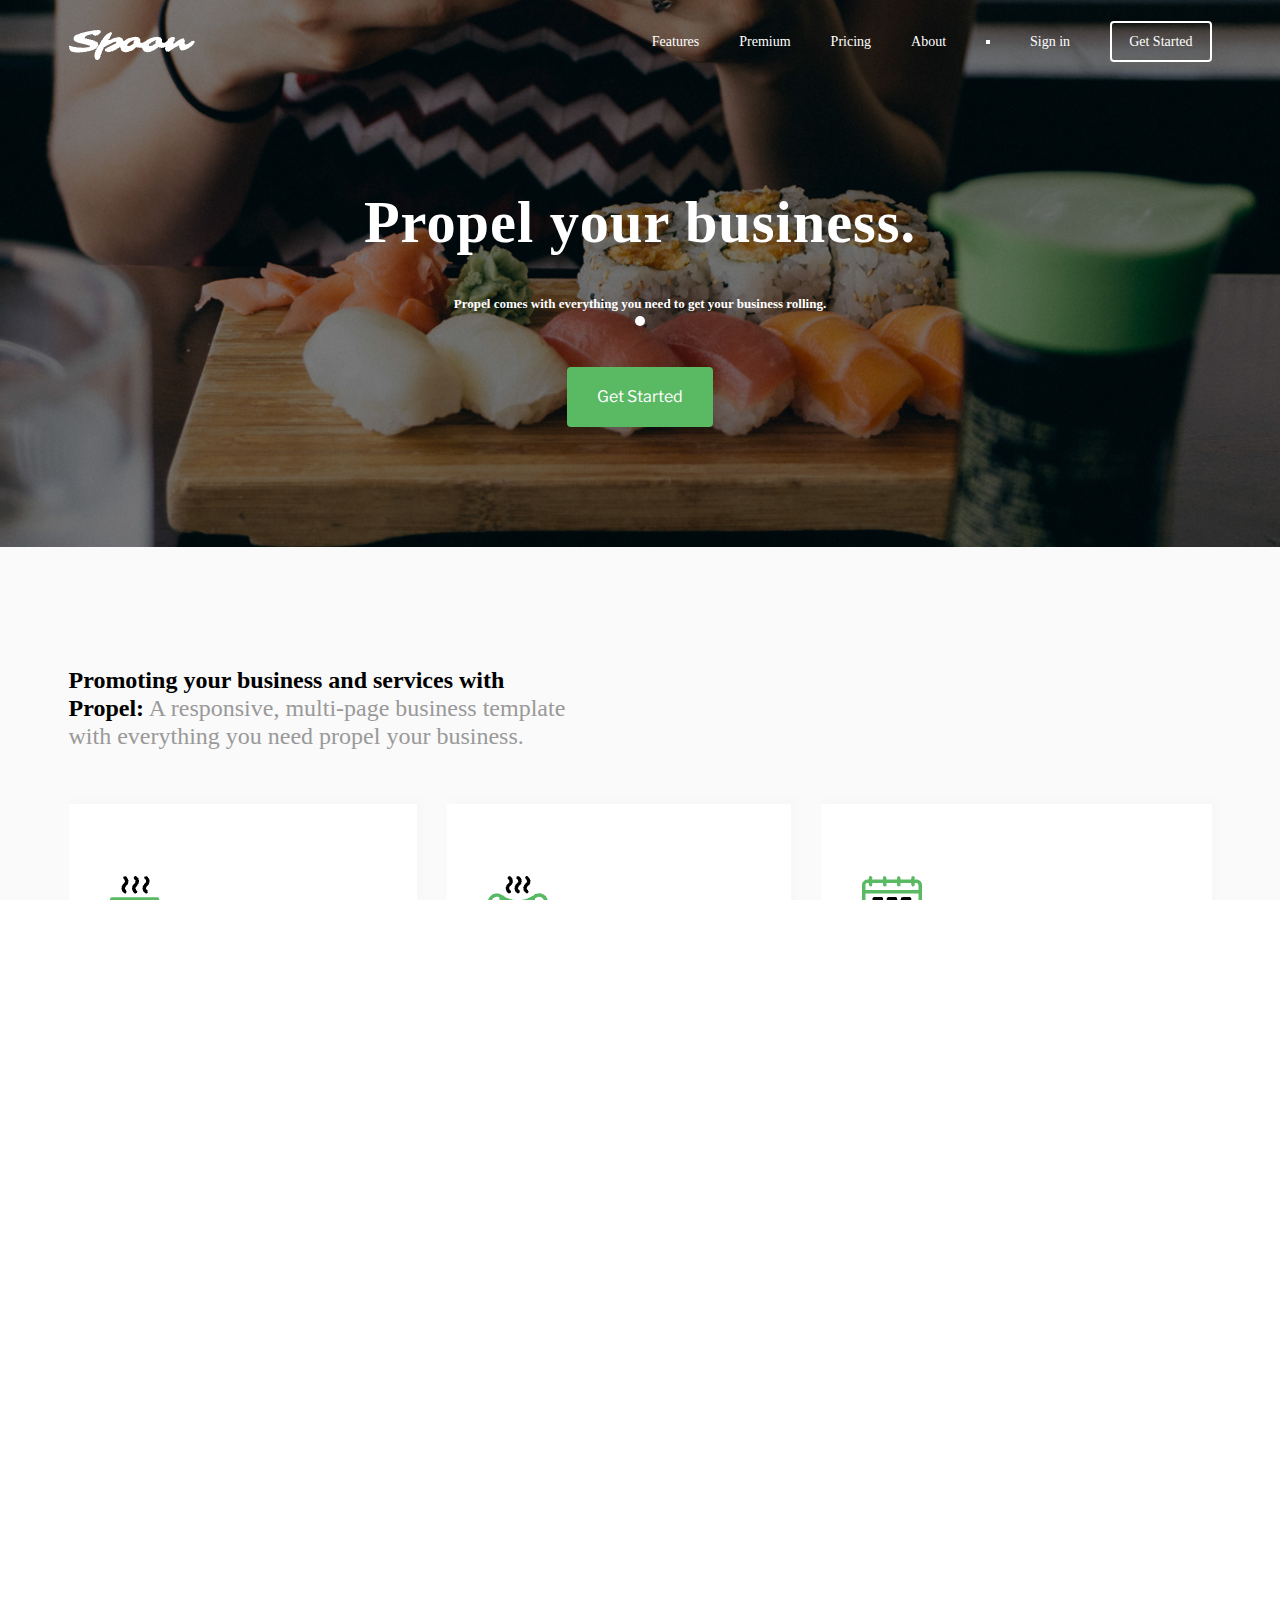
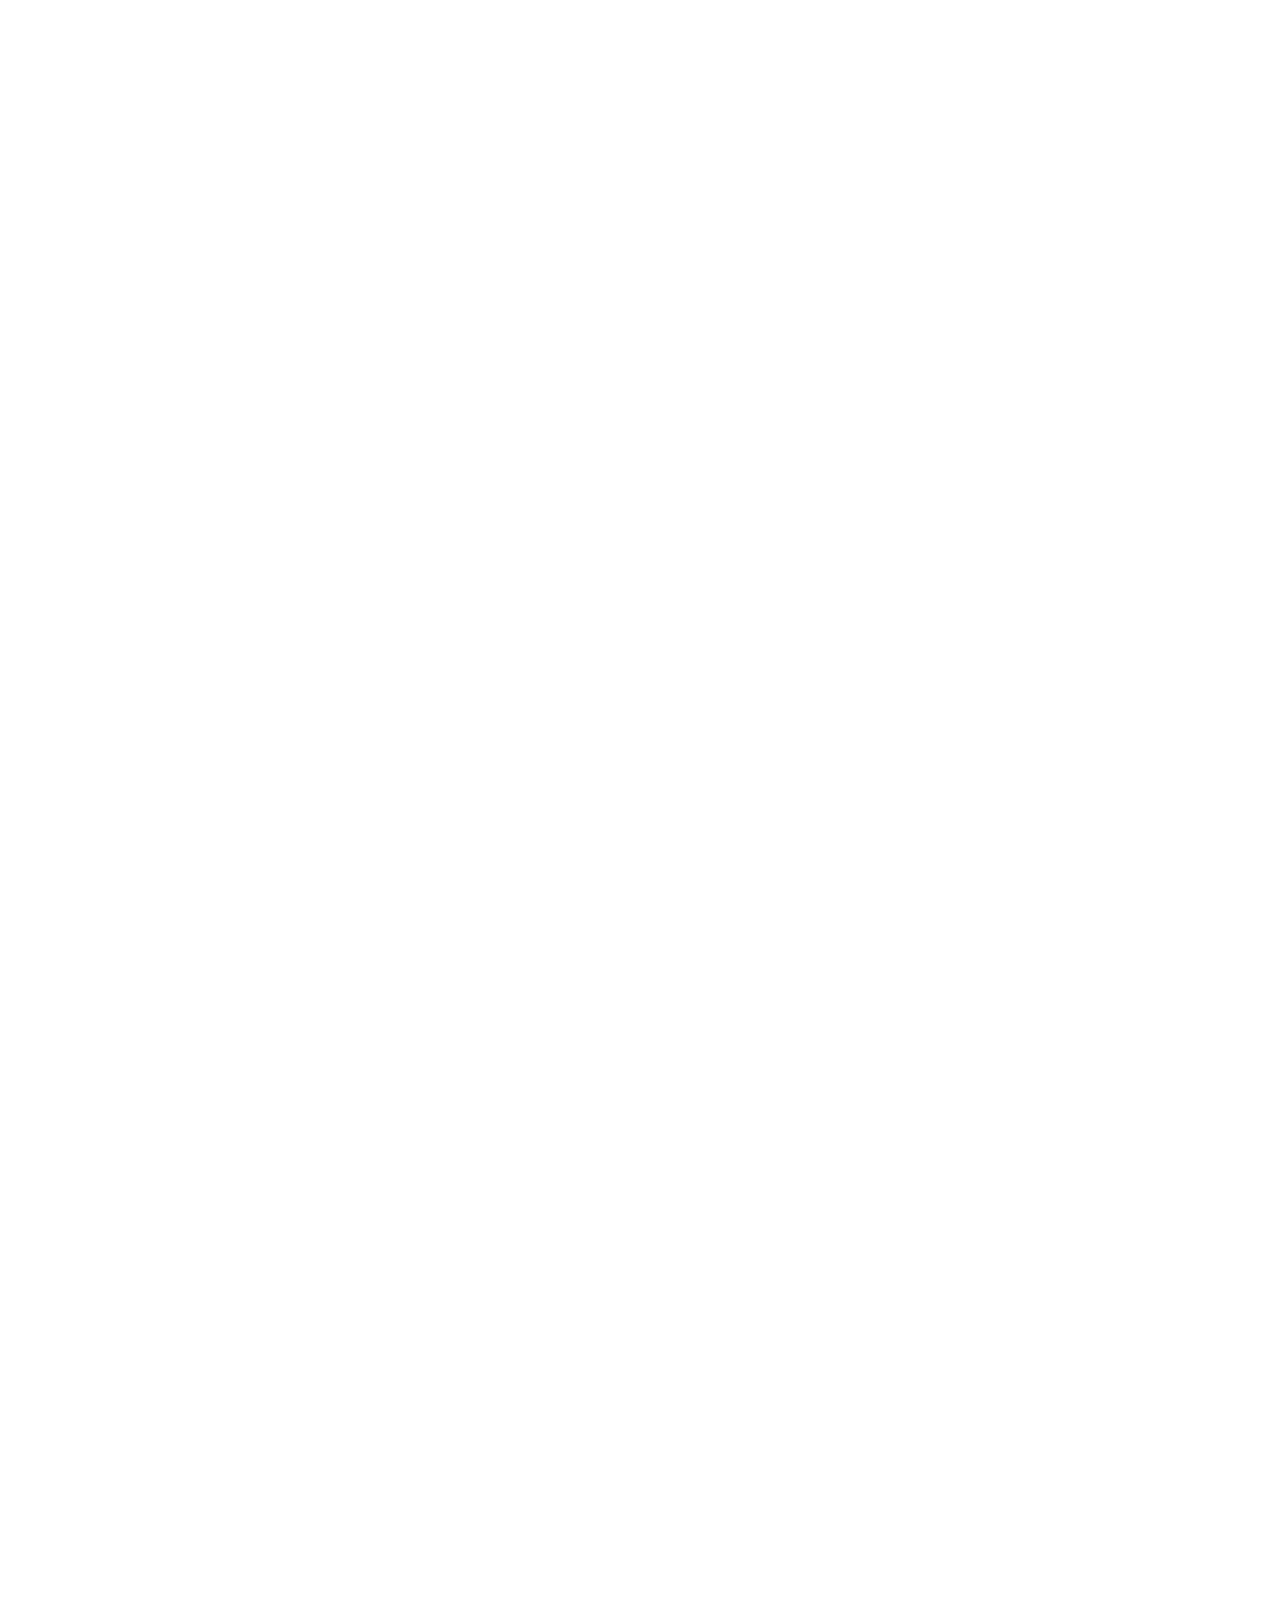
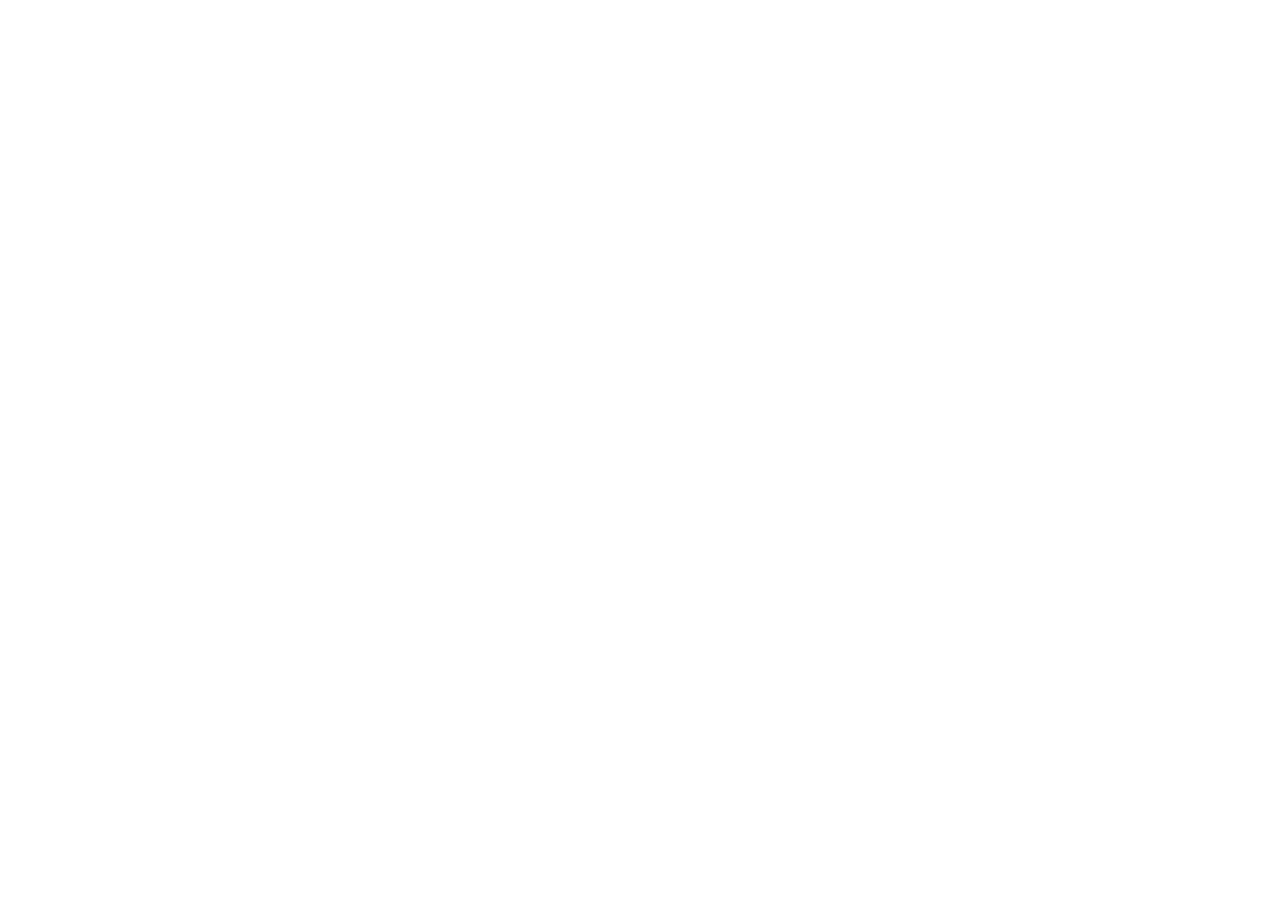
<file: Spoon без адаптива/index.html>
<!DOCTYPE html>
<html lang="en">

<head>
    <meta charset="UTF-8">
    <meta name="viewport" content="width=device-width, initial-scale=1.0">
    <title>Spoon</title>
    <link rel="stylesheet" href="css/normalize.css">
    <link rel="stylesheet" href="css/main.css">
    <link rel="preconnect" href="https://fonts.googleapis.com">
    <link rel="preconnect" href="https://fonts.gstatic.com" crossorigin>
    <link href="https://fonts.googleapis.com/css2?family=Libre+Franklin:ital,wght@0,100..900;1,100..900&display=swap"
        rel="stylesheet">
    <link rel="preconnect" href="https://fonts.googleapis.com">
    <link rel="preconnect" href="https://fonts.gstatic.com" crossorigin>
    <link
        href="https://fonts.googleapis.com/css2?family=IBM+Plex+Mono:ital,wght@0,100;0,200;0,300;0,400;0,500;0,600;0,700;1,100;1,200;1,300;1,400;1,500;1,600;1,700&family=Libre+Franklin:ital,wght@0,100..900;1,100..900&display=swap"
        rel="stylesheet">
</head>

<body>
    <div class="wrapper">
        <div class="grettings">
            <div class="container">
                <header class="header">
                    <div class="logo">
                        <a href="index.html" class="logo__link">
                            <img src="img/grettings/logo.png" alt="" class="logo__img">
                        </a>
                    </div>
                    <nav class="nav">
                        <ul class="nav__list">
                            <div class="nav__item"><a href="">Features</a></div>
                            <div class="nav__item"><a href="">Premium</a></div>
                            <div class="nav__item"><a href="">Pricing</a></div>
                            <div class="nav__item"><a href="">About</a></div>
                            <div class="nav__item nav__item-square"></div>
                            <div class="nav__item"><a href="">Sign in</a></div>
                            <div class="nav__item nav__item_start"><a href="">Get Started</a></div>
                        </ul>
                        <ul class="burger">
                            <li class="burger__line"></li>
                            <li class="burger__line"></li>
                            <li class="burger__line"></li>
                        </ul>
                    </nav>
                </header>
                <div class="hero">
                    <div class="hero__contant">
                        <div class="hero__title">Propel your business.</div>
                        <div class="hero__text">Propel comes with everything you need to get your business rolling.
                        </div>
                        <div class="hero__radio"></div>
                        <button class="btn hero__btn">Get Started</button>
                    </div>
                </div>
            </div>
        </div>

        <main>
            <section class="servers">
                <div class="container">
                    <div class="servers__contant">
                        <div class="info servers__info">
                            <span class="info-important">Promoting your business and services with Propel:</span> A
                            responsive, multi-page business template with everything you need
                            propel your business.
                        </div>
                        <div class="servers__offers">
                            <ul class="servers__offers-list">
                                <li class="servers__offers-item">
                                    <img src="img/servers/icon1.png" alt="Иконка 1" class="servers__offers-icon">
                                    <div class="servers__offers-title">Pro ad constituto</div>
                                    <div class="text servers__offers-text">Ne usu illud albucius abhor reant, partiendo
                                        scriptorem mel ne.</div>
                                </li>
                                <li class="servers__offers-item">
                                    <img src="img/servers/icon2.png" alt="Иконка 2" class="servers__offers-icon">
                                    <div class="servers__offers-title">Eam commodo</div>
                                    <div class="text servers__offers-text">Fuisset intellegat delicatissimi ex mea. Cu
                                        probo integre nec.</div>
                                </li>
                                <li class="servers__offers-item">
                                    <img src="img/servers/icon3.png" alt="Иконка 3" class="servers__offers-icon">
                                    <div class="servers__offers-title">Reformidans eis</div>
                                    <div class="text servers__offers-text">Facer nostro causae ei sed. Vix ex quidam
                                        detraxit, vis ad nostro laoreet.</div>
                                </li>
                            </ul>
                        </div>
                    </div>
                </div>
            </section>

            <section class="advert">
                <div class="advert__container">
                    <img src="img/advert/pic.png" alt="wrapper">
                </div>
                <div class="advert__contant">
                    <div class="info advert__info">
                        <span class="info-important">Illud decore voluptaria has at.</span>
                        Hinc invenire atomorum no vel. Ut vis nullam blandit neglegentur, omittam perpetua
                        voluptatum qui eu. Iusto laoreet suscipit vis ad, ad ferri tempor duo.
                    </div>
                    <a href="href" class="extra-info">
                        More About Us
                    </a>
                </div>
            </section>

            <section class="offers">
                <div class="container container-decoration">
                    <div class="offers__contant">
                        <ul class="offers__list">
                            <li class="offers__item">
                                <img src="img/offers/pic1.png" alt="">
                                <div class="offers__item-info">
                                    <div class="info offers__info">
                                        <span class="info-important">Ex tempor euismod sapientem ouis lexor pro.</span>
                                        Ad vix dicta iudico singulis, ius ex mollis veritus.
                                    </div>
                                    <div class="text offers__text">Ne usu illud albucius abhor reant, partiendo
                                        scriptorem mel ne.</div>
                                </div>
                            </li>
                            <li class="offers__item">

                                <div class="offers__item-info">
                                    <div class="info offers__info">
                                        <span class="info-important">Te elit antiopam vix zril recusabo ut pri.</span>
                                        Quas suscipit ad mea verear vivendo tincidunt.
                                    </div>
                                    <div class="text offers__text">Pri cu dico labores officiis, odio principes
                                        complectitur ad sea. Sea id doctus forensibus, nec lorem vocent aliquam eu.
                                        Aliquid definitiones id cum, ad meliore perpetua referrentur sed. Quas suscipit
                                        ad mea verear vivendo tincidunt.</div>
                                </div>
                                <img src="img/offers/pic2.png" alt="">
                            </li>
                        </ul>

                        <div class="offers__info-block">
                            <div class="info-important offers__info-title">Wanna know more about the Premium deal?</div>
                            <a href="href" class="extra-info">
                                See the full range of Premium
                            </a>
                        </div>


                    </div>

                </div>
            </section>

            <section class="party">
                <div class="container">
                    <div class="party__contant">
                        <div class="party__info-block">
                            <a href="#" class="party__link">
                                Party On
                            </a>
                            <div class="info party__info">
                                <span class="info-important">Quas suscipit ad mea.</span>
                                Pri cu dico labores officiis odio principes complectitur ad sea.
                            </div>
                        </div>
                        <button class="btn party__btn">Get Started</button>
                    </div>
                </div>
            </section>
        </main>

        <footer class="footer">
            <div class="container">
                <div class="footer__contant">
                    <div class="footer__info">
                        <div class="logo">
                            <a href="index.html" class="logo__link">
                                <img src="img/grettings/logo.png" alt="" class="logo__img">
                            </a>
                        </div>
                        <div class="footer__text">© 2018 Spoon Inc, All rights reserved.</div>
                    </div>
                    <nav class="nav footer_nav">
                        <ul class="footer__list">
                            <div class="footer__list-column">
                                <li class="footer__item"><a href="">Features</a></li>
                                <li class="footer__item"><a href="">Premium</a></li>
                                <li class="footer__item"><a href="">Pricing</a></li>
                            </div>
                            <div class="footer__list-column">
                                <li class="footer__item"><a href="">About</a></li>
                                <li class="footer__item"><a href="">Blog</a></li>
                                <li class="footer__item"><a href="">Contact</a></li>
                            </div>

                            <div class="footer__list-column">
                                <li class="footer__item"><a href="">Image License Info</a></li>
                                <li class="footer__item"><a href="">Powered by Webflow</a></li>
                            </div>
                        </ul>

                        <div class="footer__social">
                            <img src="img/footer/Vector1.svg" alt="" class="footer__icon">
                            <img src="img/footer/Vector2.svg" alt="" class="footer__icon">
                            <img src="img/footer/Vector3.svg" alt="" class="footer__icon">
                        </div>
                    </nav>
                </div>
            </div>
        </footer>
    </div>
</body>

</html>
</file>
<file: Spoon без адаптива/css/main.css>
@import url(basic.css);
@import url(sections/grettings.css);
@import url(sections/servers.css);
@import url(sections/adver.css);
@import url(sections/offers.css);
@import url(sections/party.css);
@import url(sections/footer.css);
</file>
